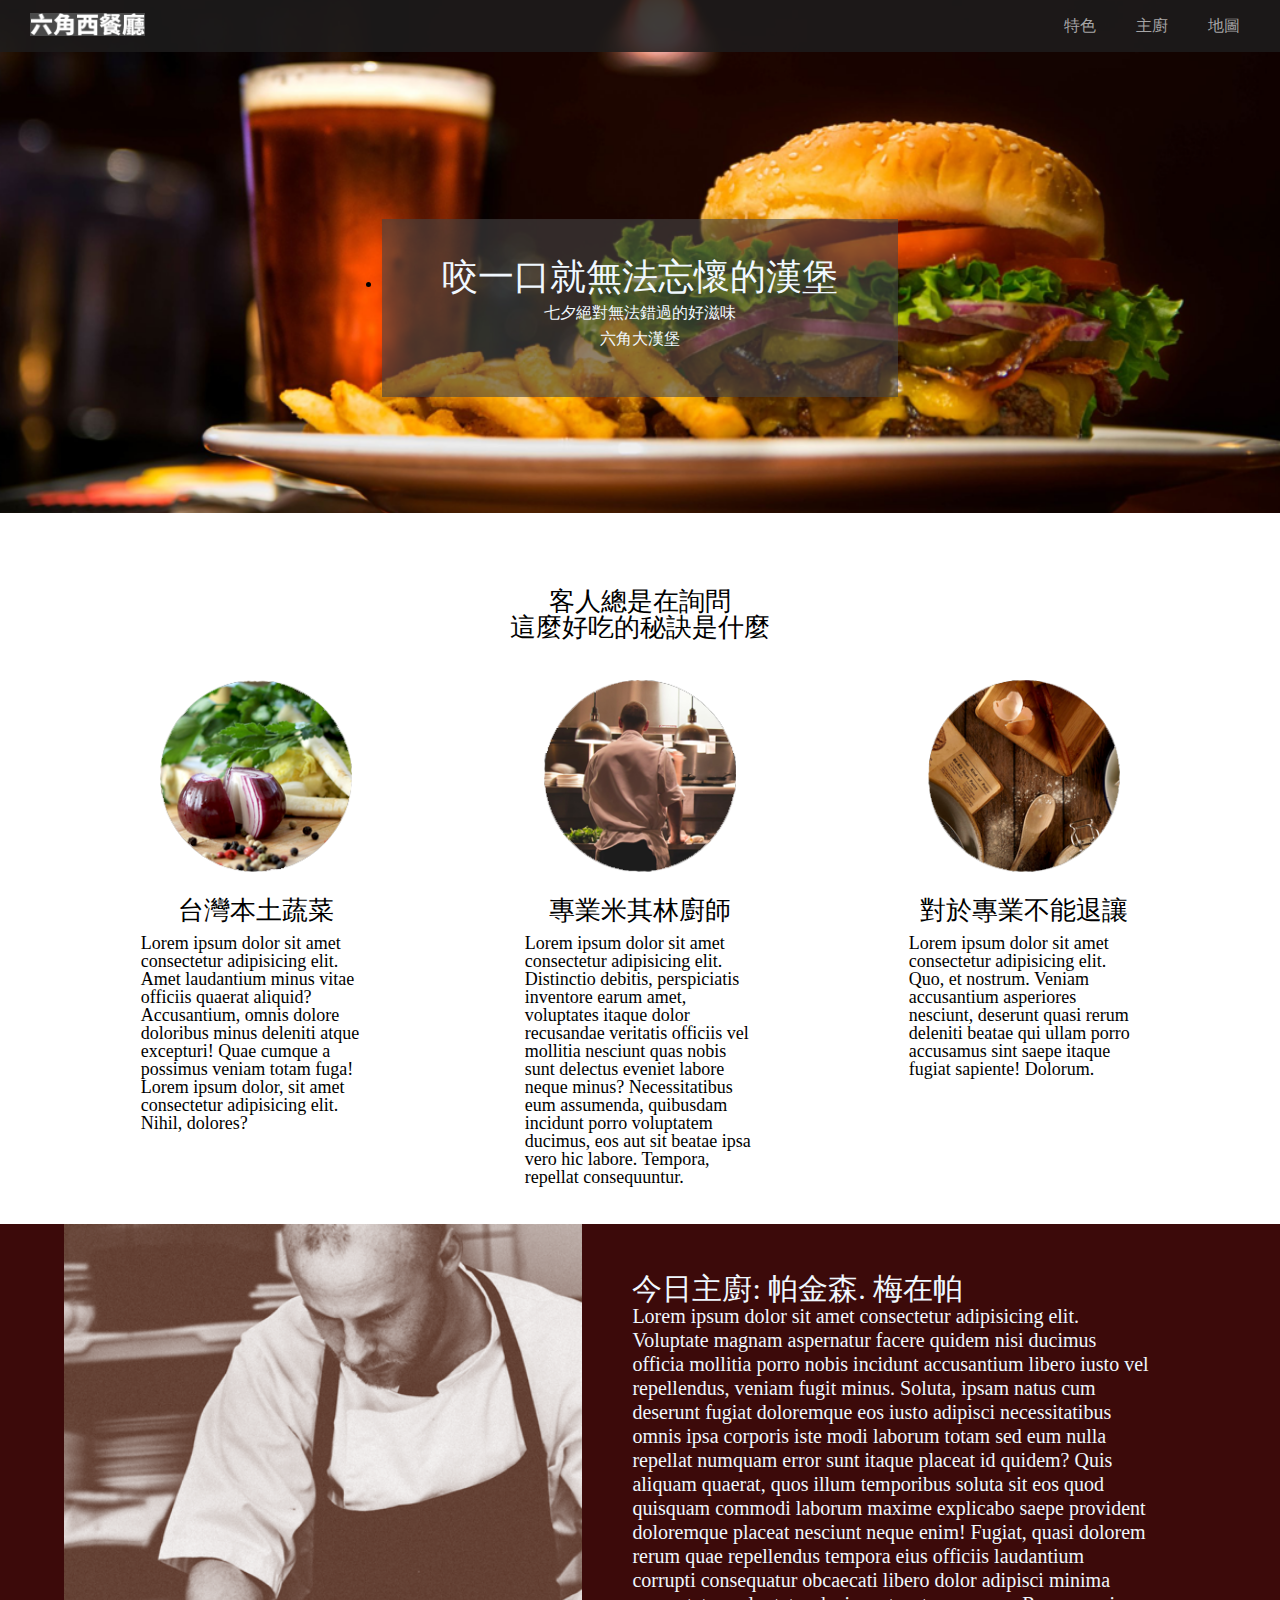
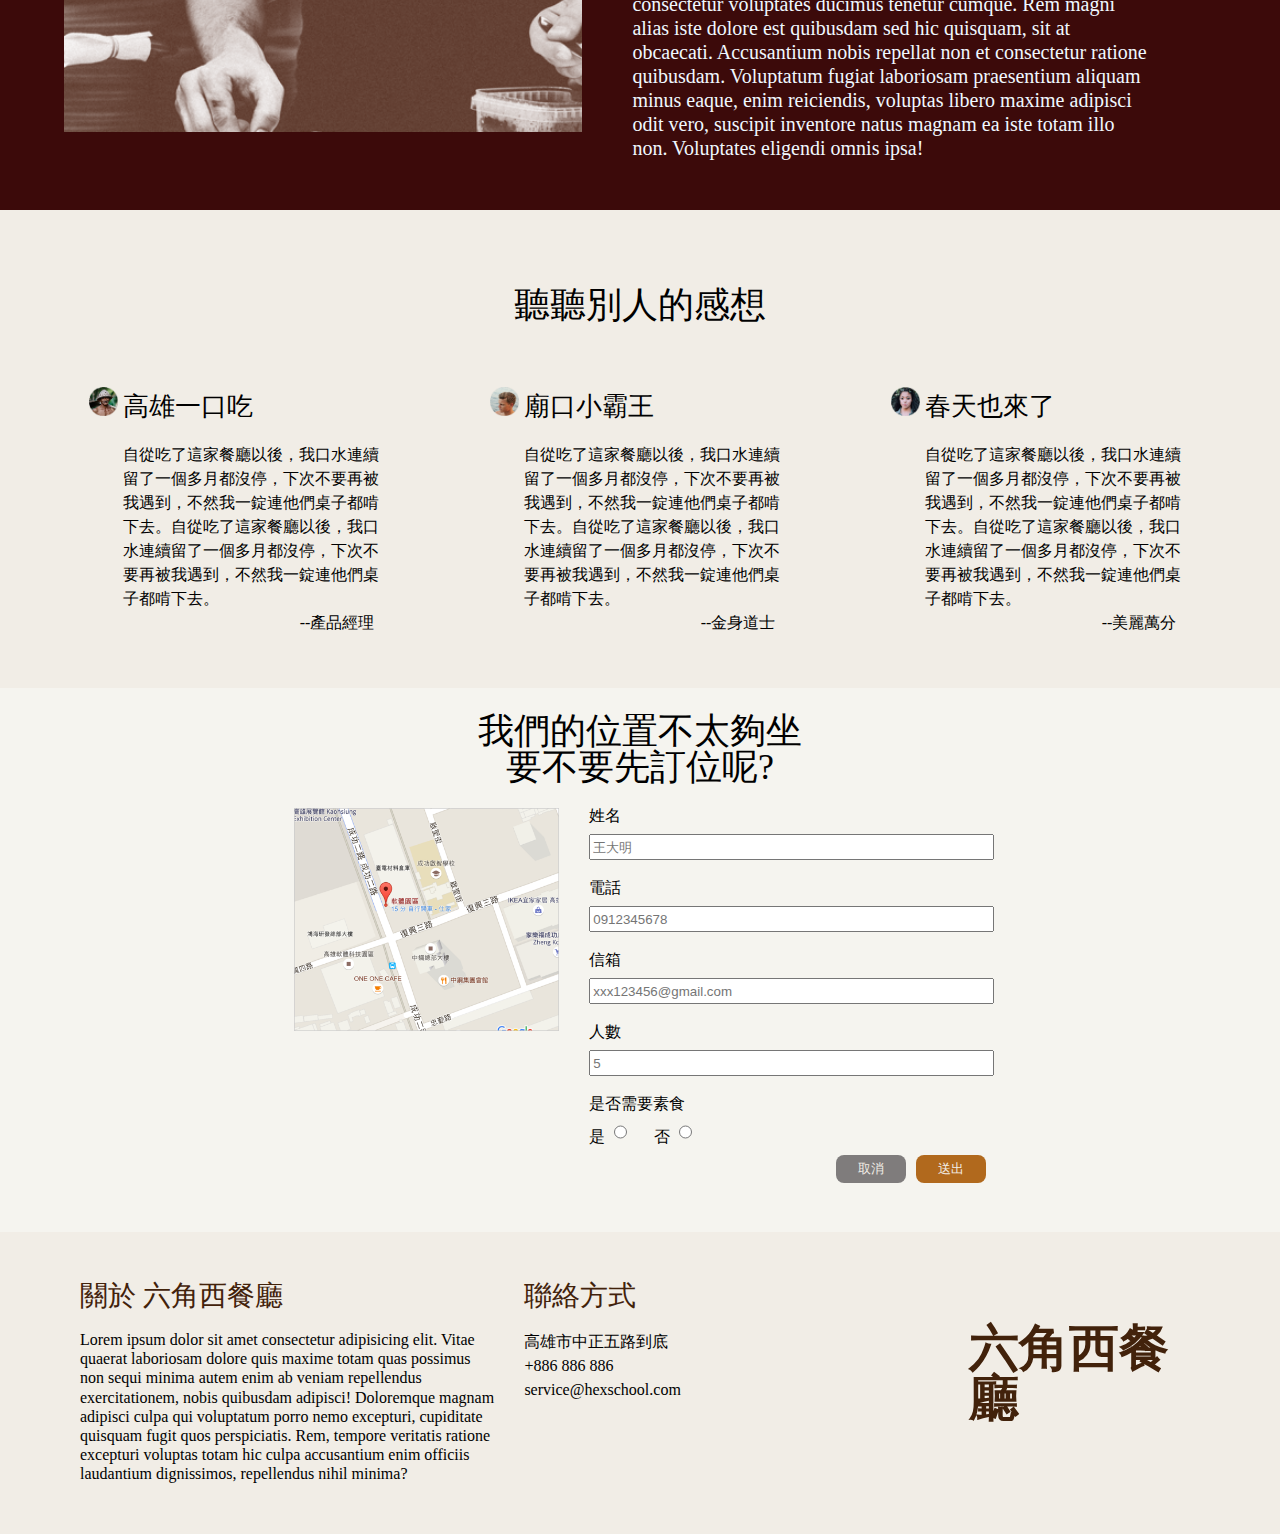
<file: HW2_Desktop/index.html>
<!DOCTYPE html>
<html lang="en">

<head>
    <meta charset="UTF-8">
    <meta http-equiv="X-UA-Compatible" content="IE=edge">
    <meta name="viewport" content="width=device-width, initial-scale=1.0">
    <title>HW2_Desktop</title>
    <link rel="stylesheet" href="HW2_Desktop.css">
    <link rel="stylesheet" href="https://cdnjs.cloudflare.com/ajax/libs/font-awesome/6.3.0/css/all.min.css" integrity="sha512-SzlrxWUlpfuzQ+pcUCosxcglQRNAq/DZjVsC0lE40xsADsfeQoEypE+enwcOiGjk/bSuGGKHEyjSoQ1zVisanQ==" crossorigin="anonymous" referrerpolicy="no-referrer"
    />
</head>

<body>
    <header>
        <div class="topic">
            <div class="logo">
                <img src="photo/logo_w.png" alt="">
            </div>
            <ul>
                <li><a href="../HW2_Desktop/index.html">特色</a></li>
                <li><a href="../HW2_Desktop/index.html">主廚</a></li>
                <li><a href="../HW2_Desktop/index.html">地圖</a></li>
            </ul>
        </div>
        <div class="text">
            <li>
                <h2>咬一口就無法忘懷的漢堡</h2>
                <p>七夕絕對無法錯過的好滋味</p>
                <p><i class="fa-solid fa-utensils"></i>六角大漢堡<i class="fa-solid fa-utensils"></i></p>
            </li>
        </div>
    </header>
    <div class="content">
        <div class="secret">
            <h2>客人總是在詢問</h2>
            <h2>這麼好吃的秘訣是什麼</h2>
            <div class="category">
                <div class="item">
                    <img src="photo/feature_1.1.png" alt="">
                    <div class="text">
                        <h2>台灣本土蔬菜</h2>
                        <p>Lorem ipsum dolor sit amet consectetur adipisicing elit. Amet laudantium minus vitae officiis quaerat aliquid? Accusantium, omnis dolore doloribus minus deleniti atque excepturi! Quae cumque a possimus veniam totam fuga! Lorem
                            ipsum dolor, sit amet consectetur adipisicing elit. Nihil, dolores? </p>
                    </div>
                </div>
                <div class="item">
                    <img src="photo/feature_2.1.png" alt="">
                    <div class="text">
                        <h2>專業米其林廚師</h2>
                        <p>Lorem ipsum dolor sit amet consectetur adipisicing elit. Distinctio debitis, perspiciatis inventore earum amet, voluptates itaque dolor recusandae veritatis officiis vel mollitia nesciunt quas nobis sunt delectus eveniet labore
                            neque minus? Necessitatibus eum assumenda, quibusdam incidunt porro voluptatem ducimus, eos aut sit beatae ipsa vero hic labore. Tempora, repellat consequuntur.</p>
                    </div>
                </div>
                <div class="item">
                    <img src="photo/feature_3.1.png" alt="">
                    <div class="text">
                        <h2>對於專業不能退讓</h2>
                        <p>Lorem ipsum dolor sit amet consectetur adipisicing elit. Quo, et nostrum. Veniam accusantium asperiores nesciunt, deserunt quasi rerum deleniti beatae qui ullam porro accusamus sint saepe itaque fugiat sapiente! Dolorum.</p>
                    </div>
                </div>
            </div>
        </div>
        <div class="theChef">
            <div class="pic">
                <img src="photo/main_chef_brown.png" alt="">
            </div>
            <div class="text">
                <h2>今日主廚: 帕金森. 梅在帕</h2>
                <p>Lorem ipsum dolor sit amet consectetur adipisicing elit. Voluptate magnam aspernatur facere quidem nisi ducimus officia mollitia porro nobis incidunt accusantium libero iusto vel repellendus, veniam fugit minus. Soluta, ipsam natus cum
                    deserunt fugiat doloremque eos iusto adipisci necessitatibus omnis ipsa corporis iste modi laborum totam sed eum nulla repellat numquam error sunt itaque placeat id quidem? Quis aliquam quaerat, quos illum temporibus soluta sit eos
                    quod quisquam commodi laborum maxime explicabo saepe provident doloremque placeat nesciunt neque enim! Fugiat, quasi dolorem rerum quae repellendus tempora eius officiis laudantium corrupti consequatur obcaecati libero dolor adipisci
                    minima consectetur voluptates ducimus tenetur cumque. Rem magni alias iste dolore est quibusdam sed hic quisquam, sit at obcaecati. Accusantium nobis repellat non et consectetur ratione quibusdam. Voluptatum fugiat laboriosam praesentium
                    aliquam minus eaque, enim reiciendis, voluptas libero maxime adipisci odit vero, suscipit inventore natus magnam ea iste totam illo non. Voluptates eligendi omnis ipsa!</p>
            </div>
        </div>
        <div class="feedback">
            <h2>聽聽別人的感想</h2>
            <div class="feedback_wrap">
                <div class="person">
                    <div class="pic"><img src="photo/avatar_1.1@2x.png" alt=""></div>
                    <div class="text">
                        <h2>高雄一口吃</h2>
                        <p>自從吃了這家餐廳以後，我口水連續留了一個多月都沒停，下次不要再被我遇到，不然我一錠連他們桌子都啃下去。自從吃了這家餐廳以後，我口水連續留了一個多月都沒停，下次不要再被我遇到，不然我一錠連他們桌子都啃下去。</p>
                        <h3>--產品經理</h3>
                    </div>
                </div>
                <div class="person">
                    <div class="pic"><img src="photo/avatar_2.1@2x.png" alt=""></div>
                    <div class="text">
                        <h2>廟口小霸王</h2>
                        <p>自從吃了這家餐廳以後，我口水連續留了一個多月都沒停，下次不要再被我遇到，不然我一錠連他們桌子都啃下去。自從吃了這家餐廳以後，我口水連續留了一個多月都沒停，下次不要再被我遇到，不然我一錠連他們桌子都啃下去。</p>
                        <h3>--金身道士</h3>
                    </div>
                </div>
                <div class="person">
                    <div class="pic"><img src="photo/avatar_3.1@2x.png" alt=""></div>
                    <div class="text">
                        <h2>春天也來了</h2>
                        <p>自從吃了這家餐廳以後，我口水連續留了一個多月都沒停，下次不要再被我遇到，不然我一錠連他們桌子都啃下去。自從吃了這家餐廳以後，我口水連續留了一個多月都沒停，下次不要再被我遇到，不然我一錠連他們桌子都啃下去。</p>
                        <h3>--美麗萬分</h3>
                    </div>
                </div>
            </div>
        </div>
        <div class="location">
            <h2>我們的位置不太夠坐 <br>要不要先訂位呢? </h2>
            <div class="location_wrap">
                <div class="pic"> <img src="photo/Map.png" alt=""></div>
                <form action="" class="login">
                    <label for="name">姓名<input type="text" id="name" placeholder="王大明"></label>
                    <label for="phone">電話<input type="text" id="phone" placeholder="0912345678"></label>
                    <label for="email">信箱<input type="email" id="email" placeholder="xxx123456@gmail.com"></label>
                    <label for="numberPeople">人數<input type="number" id="numberPeople" placeholder="5"></label>
                    <h2>是否需要素食</h2>
                    <div class="checkVege">
                        <label for="VegeYes" class="Vege" id="Vege">是</label>
                        <input type="radio" class="Vege" id="VegeYes" name="checkVege" value="VegeYes">
                        <label for="VegeNot" class="Vege">否</label>
                        <input type="radio" class="Vege" id="VegeNot" name="checkVege" value="VegeNot">
                    </div>
                    <div class="btn">
                        <input type="button" name="submit" value="取消">
                        <input type="submit" name="submit" value="送出">
                    </div>
                </form>
            </div>

        </div>
    </div>
    <footer>
        <div class="about">
            <h2>關於 六角西餐廳</h2>
            <p>Lorem ipsum dolor sit amet consectetur adipisicing elit. Vitae quaerat laboriosam dolore quis maxime totam quas possimus non sequi minima autem enim ab veniam repellendus exercitationem, nobis quibusdam adipisci! Doloremque magnam adipisci
                culpa qui voluptatum porro nemo excepturi, cupiditate quisquam fugit quos perspiciatis. Rem, tempore veritatis ratione excepturi voluptas totam hic culpa accusantium enim officiis laudantium dignissimos, repellendus nihil minima?</p>
        </div>
        <div class="contact">
            <h2>聯絡方式</h2>
            <ul>
                <li>高雄市中正五路到底</li>
                <li>+886 886 886</li>
                <li>service@hexschool.com</li>
            </ul>
        </div>
        <div class="foot_logo">
            <h2>六角西餐廳</h2>
            <ul> <i class="fa-brands fa-square-google-plus"></i>
                <i class="fa-brands fa-square-twitter"></i>
                <i class="fa-brands fa-square-facebook"></i>
            </ul>
        </div>

    </footer>

</body>

</html>
</file>
<file: HW2_Desktop/HW2_Desktop.css>
html,
body,
div,
span,
applet,
object,
iframe,
h1,
h2,
h3,
h4,
h5,
h6,
p,
blockquote,
pre,
a,
abbr,
acronym,
address,
big,
cite,
code,
del,
dfn,
em,
img,
ins,
kbd,
q,
s,
samp,
small,
strike,
strong,
sub,
sup,
tt,
var,
b,
u,
i,
center,
dl,
dt,
dd,
ol,
ul,
li,
fieldset,
form,
label,
legend,
table,
caption,
tbody,
tfoot,
thead,
tr,
th,
td,
article,
aside,
canvas,
details,
embed,
figure,
figcaption,
footer,
header,
hgroup,
menu,
nav,
output,
ruby,
section,
summary,
time,
mark,
audio,
video {
    margin: 0;
    padding: 0;
    border: 0;
    font-size: 100%;
    font: inherit;
    vertical-align: baseline;
}


/* HTML5 display-role reset for older browsers */

article,
aside,
details,
figcaption,
figure,
footer,
header,
hgroup,
menu,
nav,
section {
    display: block;
}

body {
    line-height: 1;
}

ol,
ul {
    list-style: none;
}

blockquote,
q {
    quotes: none;
}

blockquote:before,
blockquote:after,
q:before,
q:after {
    content: '';
    content: none;
}

table {
    border-collapse: collapse;
    border-spacing: 0;
}

img {
    width: 100%;
}

body {
    max-width: 100vw;
}

header {
    max-width: 100%;
    --mxWidth: 100vw;
    --heightPic: calc(var(--mxWidth)/2.497);
    height: var(--heightPic);
    background-image: url(../HW2_Desktop/photo/header_desktop.png);
    background-size: cover;
    background-repeat: no-repeat;
    position: relative;
}

header .topic {
    box-sizing: border-box;
    width: 100%;
    display: flex;
    justify-content: space-between;
    align-items: center;
    background-color: rgba(29, 28, 28, 0.85);
    padding: 8px 20px;
}

.topic .logo {
    width: 115.2px;
    margin-left: 10px;
}

header ul {
    display: flex;
}

header ul li a {
    display: block;
    text-decoration: none;
    color: rgb(166, 165, 166);
    padding: 10px 20px;
}

header ul li:hover a {
    color: aliceblue;
    transform: translateY(5%);
    transition: 0.4s;
}

header .text {
    height: 100%;
    display: flex;
    justify-content: center;
    align-items: center;
}

header .text li {
    text-align: center;
    background-color: rgba(69, 69, 69, 0.6);
    padding: 40px 60px;
}

header .text h2 {
    font-size: 36px;
    color: aliceblue;
    margin-bottom: 10px;
}

header .text p {
    margin-bottom: 10px;
    color: aliceblue;
}

@media(max-width:768px) {
    header {
        max-width: 100%;
        --mxWidth: 100vw;
        height: calc(var(--mxWidth)/1.428);
        background-image: url(../photo/header_mobile.png);
        background-size: cover;
        background-color: #470808;
    }
}

.content {
    margin-top: 6%;
    width: 100%;
}

.content .secret {
    width: 100%;
}

.content .secret h2 {
    text-align: center;
    font-size: 26px;
}

.secret .category {
    width: 90%;
    margin: 3% auto;
    display: flex;
    /* justify-content: space-between; */
}

.secret .category .item {
    width: 33.33333%;
    display: flex;
    flex-direction: column;
    align-items: center;
}

.secret .category .item img {
    width: 50%;
}

.secret .category .item .text {
    margin: 26px 20% 0px;
}

.secret .category .item .text h2 {
    margin-bottom: 10px;
}

.secret .category .item .text p {
    font-size: 18px;
}

@media(max-width:768px) {
    .content {
        margin-top: 18%;
        width: 100%;
    }
    .content .secret {
        width: 100%;
    }
    .content .secret h2 {
        text-align: center;
        font-size: 26px;
    }
    .secret .category {
        width: 65%;
        margin: 10% auto;
        display: flex;
        flex-direction: column;
    }
    .secret .category .item {
        width: 100%;
        margin-bottom: 50px;
    }
    .secret .category .item img {
        width: 75%;
    }
    .secret .category .item .text {
        margin: 26px 0% 0px;
    }
}

.theChef {
    padding: 0 5%;
    background-color: #3c0a0a;
    display: flex;
}

.theChef .pic {
    width: 45%;
}

.theChef .text {
    padding: 50px;
    width: 45%;
}

.theChef .text h2 {
    color: aliceblue;
    font-size: 30px;
}

.theChef .text p {
    color: aliceblue;
    font-size: 20px;
    line-height: 1.2;
}

@media (max-width:768px) {
    .theChef {
        padding: 0%;
        flex-direction: column;
    }
    .theChef .pic {
        width: 100%;
    }
    .theChef .text {
        width: 80%;
    }
    .theChef .text h2 {
        margin-bottom: 20px;
    }
}

.content .feedback {
    padding: 6% 0;
    background-color: #f1ede6;
}

.feedback h2 {
    font-size: 36px;
    text-align: center;
}

.feedback .feedback_wrap {
    width: 94%;
    margin: 5% auto 0;
    display: flex;
}

.feedback_wrap .person {
    width: 25%;
    margin: 0 auto;
    display: flex;
}

.feedback_wrap .pic {
    width: 10%;
}

.feedback_wrap .pic img {
    width: 100%;
}

.feedback_wrap .text {
    width: 90%;
    padding: 0 5px;
    position: relative;
    /* background-color: #fff; */
}

.feedback_wrap .text h2 {
    font-size: 26px;
    text-align: left;
    margin-bottom: 30px;
    transform: translateY(25%);
}

.feedback_wrap .text p {
    line-height: 1.5;
}

.feedback_wrap .text h3 {
    position: absolute;
    bottom: -20px;
    right: 15px;
}

@media(max-width:768px) {
    .feedback .feedback_wrap {
        flex-direction: column;
        margin-top: 10%;
    }
    .feedback_wrap .person {
        width: 90%;
        margin-bottom: 20%;
    }
}

.content .location {
    background-color: #f5f4ef;
    padding: 2% 5%;
}

.content .location h2 {
    text-align: center;
    font-size: 36px;
}

.location .location_wrap {
    margin: 2% auto;
    width: 60%;
    display: flex;
    justify-content: center;
}

.location_wrap .pic {
    margin-right: 30px;
}

.location_wrap .login {
    width: 100%;
}

.location_wrap .login label {
    display: block;
    margin-bottom: 20px;
}

.location_wrap .login input {
    margin-top: 10px;
    width: 100%;
    height: 20px;
}

.location_wrap .login h2 {
    font-size: 16px;
    text-align: left;
}

.location_wrap .login .Vege {
    width: auto;
    display: inline;
}

.location_wrap .checkVege label:nth-of-type(2) {
    margin-left: 20px;
}

.location_wrap .login .btn {
    display: flex;
    justify-content: flex-end;
}

.location_wrap .login .btn input {
    width: 70px;
    height: 28px;
    margin-left: 10px;
    color: #f1ede6;
    border: none;
    border-radius: 8px;
}

.location_wrap .login .btn input:first-child {
    background-color: #7f7c7c;
}

.location_wrap .login .btn input:last-child {
    background-color: #b1691d;
}

.location_wrap .login .btn input:hover {
    cursor: pointer;
    transform: translateY(5%);
    transition: 0.4s;
}

@media(max-width:768px) {
    .content .location {
        padding: 10% 5%;
    }
    .location .location_wrap {
        margin: 8% auto 2%;
        width: 90%;
        flex-direction: column;
    }
    .location_wrap .pic {
        margin: 0 0px 5%;
    }
    .location_wrap .login input {
        width: 95%;
    }
}

footer {
    position: relative;
    background-color: #f1ede6;
    padding: 50px 80px;
    display: flex;
}

footer h2 {
    color: rgb(66, 34, 11);
    font-size: 28px;
    margin-bottom: 20px;
}

footer .about {
    width: 40%;
    margin-right: 30px;
    /* background-color: #fff; */
}

footer .about p {
    line-height: 1.2;
}

footer .contact {
    width: 40%;
    margin-right: 30px;
}

footer .contact ul li {
    line-height: 1.5;
}

footer .foot_logo {
    display: flex;
    flex-direction: column;
    justify-content: center;
}

footer .foot_logo h2 {
    font-size: 50px;
    color: rgb(66, 34, 11);
    font-weight: 900;
}

footer .foot_logo ul {
    display: flex;
    justify-content: flex-end;
}

footer .foot_logo ul i {
    font-size: 40px;
    margin-left: 10px;
}

footer .foot_logo i:nth-child(1) {
    color: rgb(255, 94, 0);
}

footer .foot_logo i:nth-child(2) {
    color: rgb(18, 206, 206);
}

footer .foot_logo i:nth-child(3) {
    color: rgb(78, 79, 125);
}

@media(max-width:768px) {
    footer {
        padding: 50px 20px;
        flex-direction: column;
    }
    footer .about {
        width: 100%;
        margin-bottom: 10%;
    }
    footer .contact {
        width: 90%;
        margin-bottom: 10%;
    }
    footer .foot_logo h2 {
        align-self: flex-end;
    }
}
</file>
